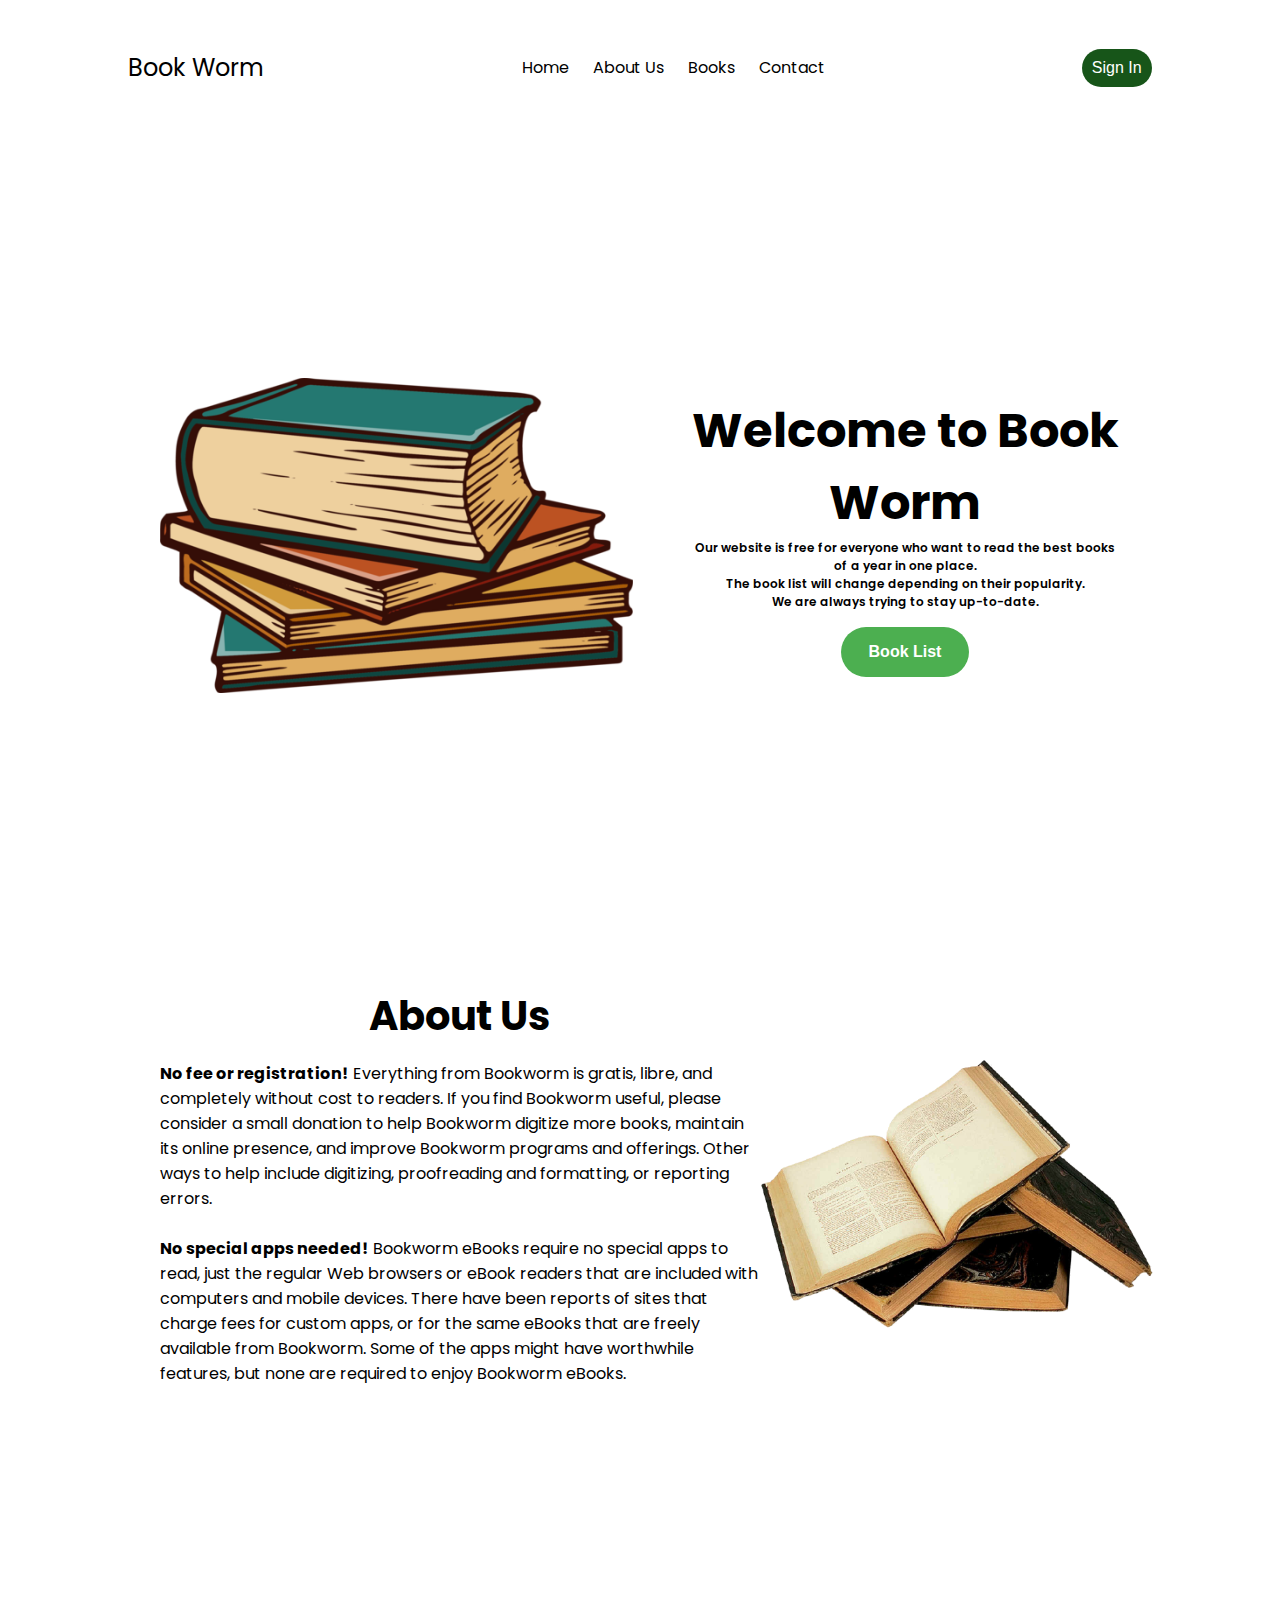
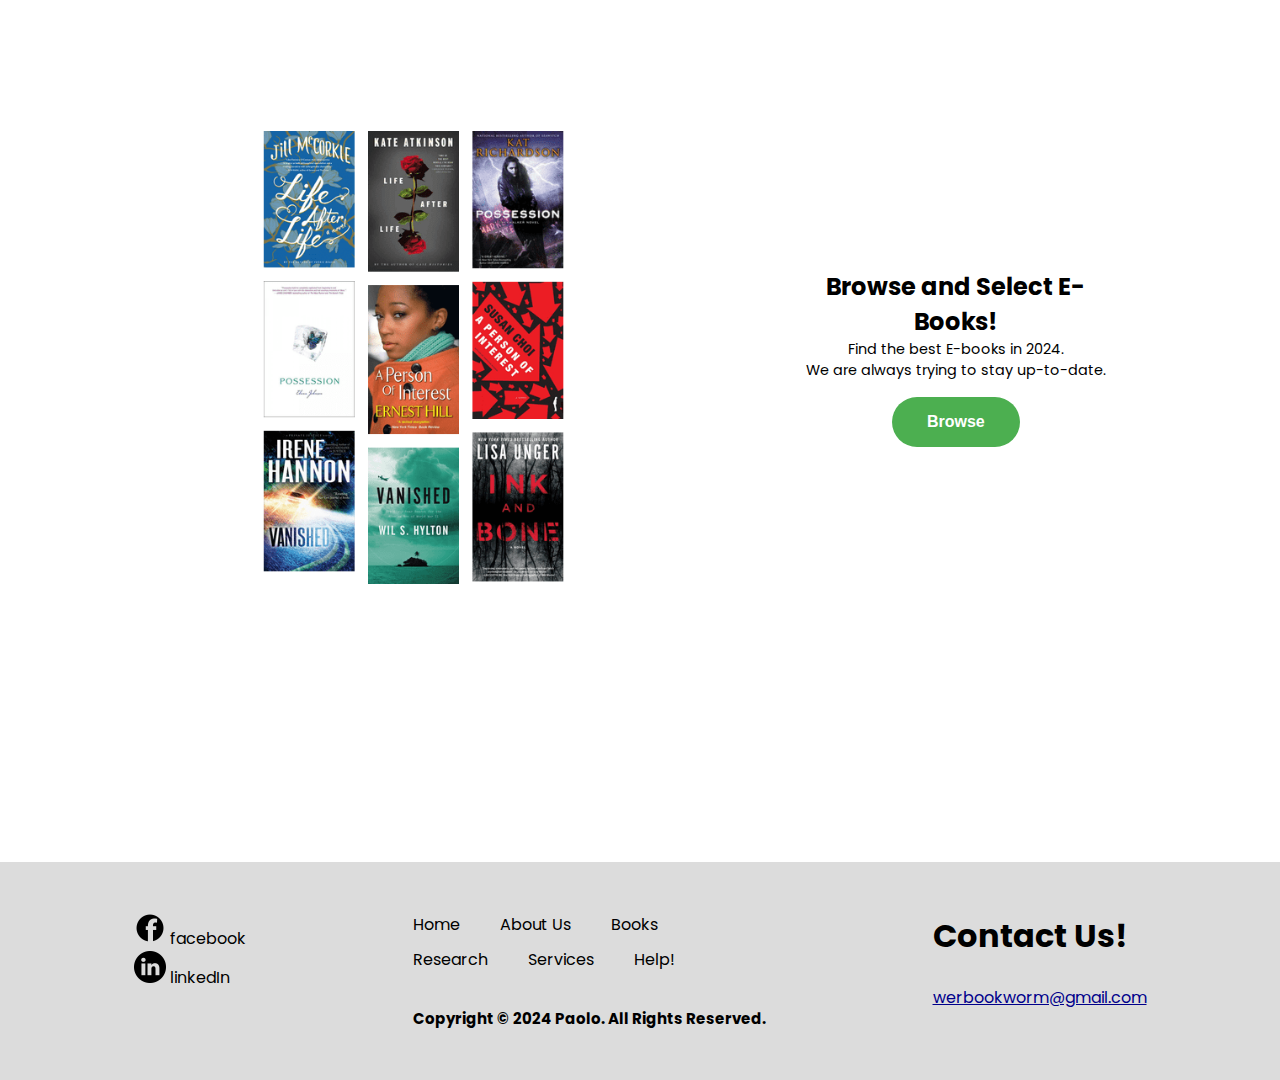
<file: index.html>
<!DOCTYPE html>
<html lang="en">
<head>
    <meta charset="UTF-8">
    <meta name="viewport" content="width=device-width, initial-scale=1.0">
    <title>BookWorm</title>
    <link rel="stylesheet" href="style.css" />
    <link rel="stylesheet" href="https://cdn.jsdelivr.net/npm/bootstrap-icons@1.11.1/font/bootstrap-icons.css">
</head>
<style>
    .modal {
        display: none;
        position: fixed;
        z-index: 1;
        left: 0;
        top: 0;
        width: 100%;
        height: 100%;
        overflow: auto;
        background-color: rgb(0,0,0);
        background-color: rgba(0,0,0,0.4);
    }

    .modal-content {
        background-color: #fefefe;
        margin: 15% auto;
        padding: 20px;
        border: 1px solid #888;
        width: 80%;
        max-width: 400px;
        border-radius: 8px;
        box-shadow: 0 5px 15px rgba(0,0,0,0.3);
    }

    .close-btn {
        color: #aaa;
        float: right;
        font-size: 28px;
        font-weight: bold;
    }

    .close-btn:hover,
    .close-btn:focus {
        color: black;
        text-decoration: none;
        cursor: pointer;
    }

    .modal-content h2 {
        text-align: center;
    }

    .form-group {
        display: flex;
        flex-direction: column;
        margin-bottom: 15px;
    }

    .form-group label {
        margin-bottom: 5px;
    }

    .form-group input {
        padding: 10px;
        border: 1px solid #ccc;
        border-radius: 4px;
        width: 100%;
    }

    button {
        background-color: #4CAF50;
        color: white;
        padding: 10px 20px;
        border: none;
        border-radius: 4px;
        cursor: pointer;
        width: auto;
        font-size: 16px;
        display: block;
        margin: 0 auto;
    }

    button:hover {
        background-color: #45a049;
    }
</style>
<body>

    <nav class="icon_bar">
        <div class="title">Book Worm</div>
        <div>
            <ul class="icon_bar_list">
                <li><a href="#home">Home</a></li>
                <li><a href="#about">About Us</a></li>
                <li><a href="#books">Books</a></li>
                <li><a href="#contact">Contact</a></li>
            </ul>
        </div>
        <div>
            <button class="sign-in-btn" onclick="openSignInForm()">Sign In</button>
        </div>
    </nav>

    <section id="home"> 
        <div class="home_section">
            <img src="./assets/home_book.png" alt="homebook">
        </div>

        <div class="home_text">
            <h1 class="home_text_head">Welcome to Book Worm</h1>
            <p class="home_text_p">Our website is free for everyone who want to read the best books of a year in one place.<br>
               The book list will change depending on their popularity.<br> 
               We are always trying to stay up-to-date.
            </p>
    
            <div class="btn-container">
                <button class="btn" onclick="window.open('#books')">Book List</button>
            </div>
        </div>
    </section>

    <section id="about">
        <div class="about_display">
            <div class="about_text">
                <h1 class="about_head">About Us</h1>
                <p><b>No fee or registration!</b> Everything from Bookworm is gratis, libre, and completely without cost to readers. 
                   If you find Bookworm useful, please consider a small donation to 
                   help Bookworm digitize more books, maintain its online presence, 
                   and improve Bookworm programs and offerings. Other ways to help include digitizing, 
                   proofreading and formatting, or reporting errors.</p>
                <br>
                <p><b>No special apps needed!</b> Bookworm eBooks require no special apps to read, just the regular Web browsers or eBook readers 
                   that are included with computers and mobile devices. There have been reports of sites that charge fees for custom apps, 
                   or for the same eBooks that are freely available from Bookworm. Some of the apps might have worthwhile features, 
                   but none are required to enjoy Bookworm eBooks.</p>
            </div>

            <div class="about_section">
                <img src="/assets/about_book.png" alt="aboutbook">
            </div>
        </div>
    </section>

    <section id="books">
        <div class="book_display">
            <div class="book_section">
                <img src="./assets/book_list.png" alt="booklist">
            </div>

            <div class="book_text">
                <h1 class="book_text_head">Browse and Select E-Books!</h1>
                <p class="book_text_p">Find the best E-books in 2024.<br>
                   We are always trying to stay up-to-date.
                </p>
    
                <div class="btn-container">
                    <button class="btn" onclick="window.location.href='bookworm.html'">Browse</button>
                </div>
            </div>
        </div>
    </section>

    <section id="contact">
        <div>
            <ul class="contact_ul_2">
                <img src="./assets/facebook.png" alt="My linkedIn profile"
                     class="icon" onclick="location.href='https://www.facebook.com/profile.php?id=61552157889511'"/> facebook
                <br>
                <img src="./assets/linkedin.png" alt="My linkedIn profile"
                     class="icon" onclick="location.href='https://linkedin.com/'"/> linkedIn
            </ul>
        </div>
       
        <div>
            <ul class="contact_ul">
                <li class="contact_li"><a href="#home">Home</a></li>
                <li class="contact_li"><a href="#about">About Us</a></li>
                <li class="contact_li"><a href="#books">Books</a></li>
            </ul>
            <ul class="contact_ul">
                <li class="contact_li"><a href="#">Research</a></li>
                <li class="contact_li"><a href="#">Services</a></li>
                <li class="contact_li"><a href="#">Help!</a></li>
            </ul>

            <br>
            <div><p class="copyright">Copyright &#169; 2024 Paolo. All Rights Reserved.</p></div>
        </div>

        <div class="contact_main">
            <h1>Contact Us!</h1>
            <br><a class="contact_mail" href="https://mail.google.com/mail/u/0/#inbox">werbookworm@gmail.com</a>
        </div>
    </section>
 
    <div id="signInModal" class="modal">
        <div class="modal-content">
            <span class="close-btn" onclick="closeSignInForm()">&times;</span>
            <h2>Sign In to get Discount !!</h2>
            <br>
            <form id="signInForm">
                <div class="form-group">
                    <label for="username">Username:</label>
                    <input type="text" id="username" name="username" required>
                </div>
                <div class="form-group">
                    <label for="password">Password:</label>
                    <input type="password" id="password" name="password" required>
                </div>
                <button type="submit">Sign In</button>
            </form>
        </div>
    </div>

    <!-- Link to external JavaScript file -->
    <script src="script.js"></script>
</body>
</html>
</file>
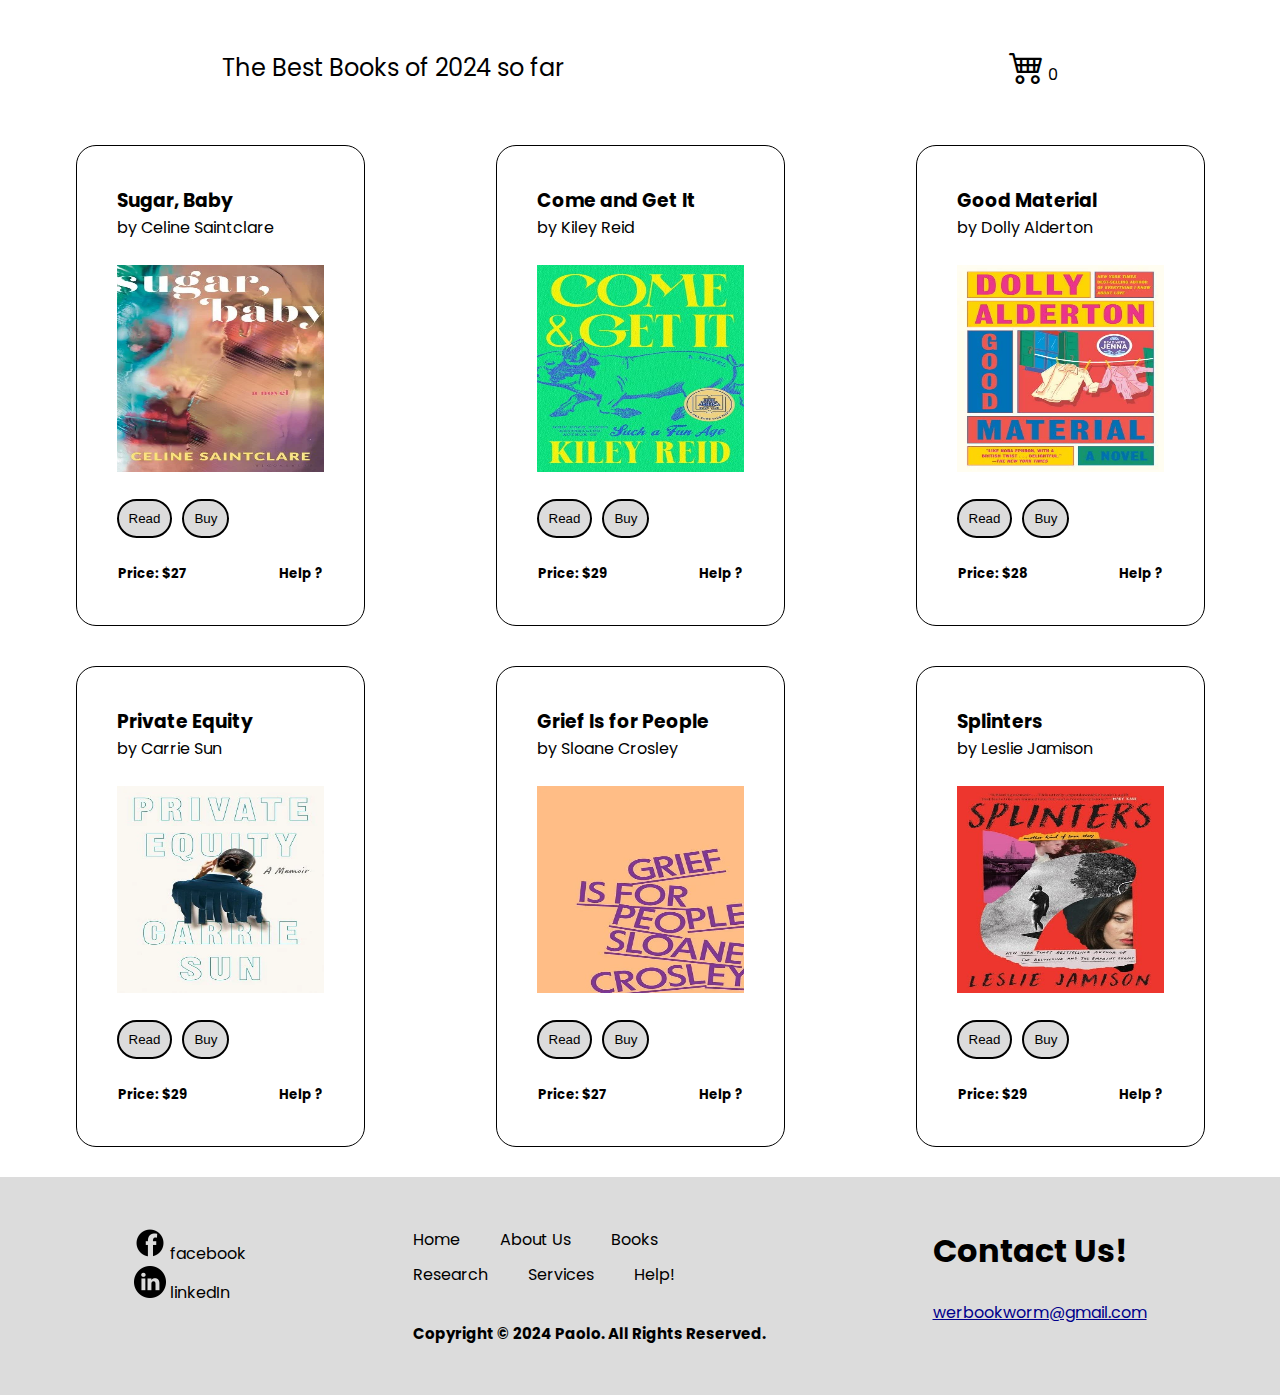
<file: bookworm.html>
<!DOCTYPE html>
<html lang="en">
<head>
    <meta charset="UTF-8">
    <meta name="viewport" content="width=device-width, initial-scale=1.0">
    <title>Book Worm</title>
    <link rel="stylesheet" href="style.css" />
    <link rel="stylesheet" href="https://cdn.jsdelivr.net/npm/bootstrap-icons@1.11.1/font/bootstrap-icons.css">
</head>
<body>
    <nav class="icon_bar">
        <div class="title">The Best Books of 2024 so far</div>
        
        <div>
          <a href="cart.html">
            <i class="bi bi-cart4"></i>
            <span id="cart-count">0</span>
        </a>
        </div>
    </nav>

    <section id="bs_1">
        <div class="bsl">
            <div class="head_img">
                <h3> Sugar, Baby </h3>
                <p>by Celine Saintclare</p>
                <br>
                <img class="bs_img" src="./assets/bs_1.webp" alt="books">
            </div>
            <div class="bs_button">
                <button class="bs_button_list" onclick="location.href='https://exclusivebooks.co.za/products/9781838958183'">Read</button>
                <button class="bs_button_list buy-button" data-title="Sugar, Baby" data-price="27">Buy</button>
            </div>
            <br>
            <div class="bs_price">
                <h5>Price: $27</h5>
                <h5>Help ?</h5>
            </div>
        </div>
        <div class="bsl">
          <div class="head_img">
            <h3> Come and Get It </h3>
            <p>by Kiley Reid</p>
            <br>
            <img class="bs_img" src="./assets/bs_2.jpeg" alt="books">
          </div>

        <div class="bs_button">
          <button class="bs_button_list" onclick="location.href='https://www.overdrive.com/media/9768897/come-and-get-it'">Read</button>
          <button class="bs_button_list buy-button" data-title="Come and Get It" data-price="29">Buy</button>
        </div>
        <br>
        <div class="bs_price">
          <h5>Price: $29</h5>
          <h5>Help ?</h5>
        </div>
      </div>

      <div class="bsl">
        <div class="head_img">
          <h3> Good Material </h3>
          <p> by Dolly Alderton</p>
          <br>
          <img class="bs_img" src="./assets/bs_3.webp" alt="books">
        </div>
        <div class="bs_button">
          <button class="bs_button_list" onclick="location.href='https://app.springcast.fm/20403/read-pdfbook-good-material-by-dolly-alderton-free-read'">Read</button>
          <button class="bs_button_list buy-button" data-title="Good Material" data-price="28">Buy</button>
        </div>
        <br>
        <div class="bs_price">
          <h5>Price: $28</h5>
          <h5>Help ?</h5>
        </div>
      </div>

</section>

<section id="bs_1">
    
    <div class="bsl">
      <div class="head_img">
        <h3>Private Equity  </h3>
        <p>by Carrie Sun</p>
        <br>
        <img class="bs_img" src="./assets/bs_4.webp" alt="books">
      </div>
      <div class="bs_button">
        <button class="bs_button_list" onclick="location.href='https://www.scribd.com/document/705714932/Book-excerpt-Private-Equity-By-Carrie-Sun'">Read</button>
        <button class="bs_button_list buy-button" data-title="Private Equity" data-price="29">Buy</button>
      </div>
      <br>
      <div class="bs_price">
        <h5>Price: $29</h5>
        <h5>Help ?</h5>
      </div>
    </div>

    <div class="bsl">
      <div class="head_img">
        <h3> Grief Is for People  </h3>
        <p>by Sloane Crosley</p>
        <br>
        <img class="bs_img" src="./assets/bs_5.webp" alt="books">
      </div>
      <div class="bs_button">
        <button class="bs_button_list" onclick="location.href='https://educationsharingacademy.cloud/?book=127282631-grief-is-for-people'">Read</button>
        <button class="bs_button_list buy-button" data-title="Grief Is for People" data-price="27">Buy</button>
      </div>
      <br>
      <div class="bs_price">
        <h5>Price: $27</h5>
        <h5>Help ?</h5>
      </div>
    </div>

    <div class="bsl">
      <div class="head_img">
        <h3>Splinters</h3>
        <p> by Leslie Jamison </p>
        <br>
        <img class="bs_img" src="./assets/bs_6.jpeg" alt="books">
      </div>
      <div class="bs_button">
        <button class="bs_button_list" onclick="location.href='https://www.hachettebookgroup.com/titles/leslie-jamison/splinters/9780316374989/?lens=little-brown'">Read</button>
        <button class="bs_button_list buy-button" data-title="Splinters" data-price="29">Buy</button>
      </div>
      <br>
      <div class="bs_price">
        <h5>Price: $29</h5>
        <h5>Help ?</h5>
      </div>
    </div>

        
    </section>

    <section id="bs_2">
    
    </section>

    <section id="contact">
        <div>
            <ul class="contact_ul_2">
                <img src="./assets/facebook.png" alt="My Facebook profile"
                class="icon" onclick="location.href='https://www.facebook.com/profile.php?id=61552157889511'"/> facebook
                <br>
                <img src="./assets/linkedin.png" alt="My LinkedIn profile"
                class="icon" onclick="location.href='https://linkedin.com/'"/> linkedIn
            </ul>
        </div>
        
        <div>
            <ul class="contact_ul">
                <li class="contact_li"><a href="#home">Home</a></li>
                <li class="contact_li"><a href="#about">About Us</a></li>
                <li class="contact_li"><a href="#books">Books</a></li>
            </ul>
            <ul class="contact_ul">
                <li class="contact_li"><a href="#">Research</a></li>
                <li class="contact_li"><a href="#">Services</a></li>
                <li class="contact_li"><a href="#">Help!</a></li>
            </ul>
            
            <br>
            <div><p class="copyright">Copyright &#169; 2024 Paolo. All Rights Reserved.</p></div>
        </div>
        
        <div class="contact_main">
            <h1>Contact Us!</h1>
            <br><a class="contact_mail" href="mailto:werbookworm@gmail.com">werbookworm@gmail.com</a>
        </div>
    </section>
    
    <script>

    // Initialize cart from localStorage
const cart = JSON.parse(localStorage.getItem('cart')) || [];
const cartCount = document.getElementById('cart-count');

function updateCartCount() {
    cartCount.innerText = cart.reduce((count, item) => count + item.quantity, 0);
}

function addToCart(bookTitle, bookPrice) {
    // Check if item already exists in the cart
    const existingItem = cart.find(item => item.title === bookTitle);

    if (existingItem) {
        // Increment the quantity if item exists
        existingItem.quantity += 1;
    } else {
        // Add new item with quantity 1 if it doesn't exist
        cart.push({ title: bookTitle, price: Number(bookPrice), quantity: 1 });
    }

    localStorage.setItem('cart', JSON.stringify(cart));
    updateCartCount();
    // Remove or comment out the alert line
    // alert(`${bookTitle} has been added to your cart.`);
}

document.querySelectorAll('.buy-button').forEach(button => {
    button.addEventListener('click', () => {
        const bookTitle = button.getAttribute('data-title');
        const bookPrice = button.getAttribute('data-price');
        addToCart(bookTitle, bookPrice);
    });
});

// Initialize cart count on page load
updateCartCount();

  </script>
</body>
</html>
</file>
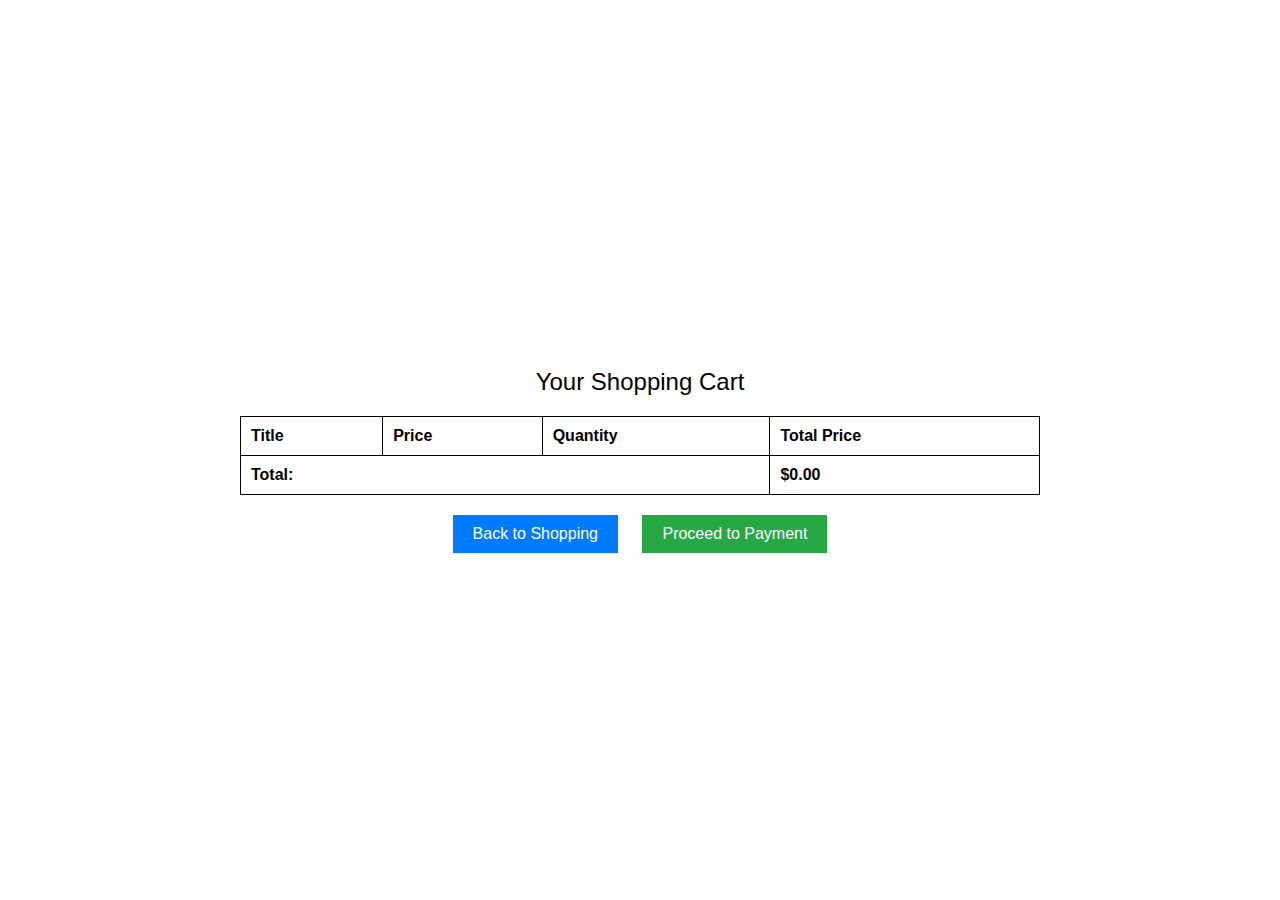
<file: cart.html>
<!DOCTYPE html>
<html lang="en">
<head>
    <meta charset="UTF-8">
    <meta name="viewport" content="width=device-width, initial-scale=1.0">
    <title>Cart - Book Worm</title>
    <link rel="stylesheet" href="style.css" />
    <style>
        body {
            display: flex;
            justify-content: center;
            align-items: center;
            height: 100vh;
            margin: 0;
            font-family: Arial, sans-serif;
        }

        #cart {
            width: 80%;
            max-width: 800px;
            text-align: center;
            margin-top: 20px;
        }

        table {
            width: 100%;
            border-collapse: collapse;
            margin-bottom: 20px;
        }

        table, th, td {
            border: 1px solid black;
        }

        th, td {
            padding: 10px;
            text-align: left;
        }

        caption {
            caption-side: top;
            font-size: 1.5em;
            margin-bottom: 20px;
        }

        .button-group {
            margin-top: 20px;
            text-align: center;
        }

        .button-group a {
            display: inline-block;
            margin-right: 20px;
            padding: 10px 20px;
            font-size: 16px;
            background-color: #007bff;
            color: white;
            text-decoration: none;
            border: none;
            cursor: pointer;
        }

        .button-group a:hover {
            background-color: #0056b3;
        }

        .button-group button {
            display: inline-block;
            padding: 10px 20px;
            font-size: 16px;
            background-color: #28a745;
            color: white;
            border: none;
            cursor: pointer;
        }

        .button-group button:hover {
            background-color: #218838;
        }

        .total-row {
            font-weight: bold;
        }
    </style>
</head>
<body>
    <div id="cart">

        <section id="cart-items">
            <table>
                <caption>Your Shopping Cart</caption>
                <thead>
                    <tr>
                        <th>Title</th>
                        <th>Price</th>
                        <th>Quantity</th>
                        <th>Total Price</th>
                    </tr>
                </thead>
                <tbody id="cart-table-body">
                    <!-- Cart items will be inserted here by JavaScript -->
                </tbody>
                <tfoot>
                    <tr class="total-row">
                        <td colspan="3">Total:</td>
                        <td id="cart-total">$0.00</td>
                    </tr>
                </tfoot>
            </table>

            <div class="button-group">
                <a href="bookworm.html">Back to Shopping</a>
                <button onclick="processPayment()">Proceed to Payment</button>
            </div>
        </section>
    </div>

    <script>
        const cart = JSON.parse(localStorage.getItem('cart')) || [];
        const cartTableBody = document.getElementById('cart-table-body');
        const cartTotalCell = document.getElementById('cart-total');

        function updateCartTable() {
            let total = 0;
            cartTableBody.innerHTML = ''; // Clear current rows

            cart.forEach(item => {
                const row = document.createElement('tr');
                row.innerHTML = `
                    <td>${item.title}</td>
                    <td>$${item.price}</td>
                    <td>${item.quantity}</td>
                    <td>$${(item.price * item.quantity).toFixed(2)}</td>
                `;
                cartTableBody.appendChild(row);

                total += item.price * item.quantity;
            });

            cartTotalCell.innerText = `$${total.toFixed(2)}`;
        }

        function processPayment() {
    // Payment processing logic here
    // For now, we'll just simulate payment completion with an alert
    alert('Payment successful! Thank you for your purchase.');

    // Clear the cart after payment is successful
    localStorage.removeItem('cart');
    updateCartTable();

    // Redirect to index.html after payment
    window.location.href = 'index.html'; // Replace with your actual main page URL
}

        // Initialize cart table on page load
        updateCartTable();
    </script>
</body>
</html>
</file>
<file: style.css>
@import url('https://fonts.googleapis.com/css2?family=Poppins:wght@300;400;500;600&display=swap');

*{
    margin: 0;
    padding: 0;
}

body {
    font-family: 'Poppins', sans-serif;
}

html{
    scroll-behavior: smooth;
}


a, 
.btn{
    transition: all 300ms ease;
}

/* Icon Bar Nav */

nav,
.icon_bar_list{
    display: flex; 
} 

nav {
    justify-content: space-around;
    align-items: center;
    height: 15vh;
}

.icon_bar_list{
    gap: 1.5rem;
    list-style: none;
    font-size: 1rem;
}

a{
    color: black;
    text-decoration: none;
    text-decoration-color: white;
}

a:hover{
    color:rgb(128, 128, 0);
}

.title{
    font-size: 1.5rem;
}

.title:hover{
    cursor: default;
}

.bi-book-half {
    color: rgb(128, 128, 0);
    font-size: 35px;
}




/*Section*/


.section-container{
    display: flex;
}

/* home section */

#home{
    display: flex;
    justify-content: center;
    gap: 5rem;
    height: 70vh;
    margin-bottom: 62px;

    padding-top: 3vh;
    height: 86vh;
    margin: 0 10rem;
    box-sizing: border-box;
    min-height: fit-content;
}

.home_section{
    display: flex;
    margin: auto 0;
    height: 35vh;
    width: 50vh;
}

.home_text{
    align-self: center;
    text-align: center;
}

.home_text_head{
    font-size: 3rem;
    text-align: center;
}

.home_text_p{
    font-weight: 600;
    font-size: 0.75rem;
    margin-bottom: 1rem;
}

.btn-container{
    display: flex;
    justify-content: center;
    gap: 1rem;
}

.btn{
    font-weight: 600;
    transition: all 300ms ease;
    padding: 1rem;
    width: 8rem;
    border-radius: 2rem;
}

.btn:hover{
    background: rgb(53,53,53);
   color: white;
}

/*about section*/

#about{
    position: relative;
    padding-top: 3vh;
    height: 86vh;
    margin: 0 10rem;
    box-sizing: border-box;
    min-height: fit-content;
    
}

.about_head{
    text-align: center;
    font-size: 40px;
    margin-bottom: 15px;
}

.about_section{
    display: flex;
    margin: auto 0;
    height: 30vh;
    width: 40vh;
}

.about_text{
    font-weight: 400;
    font-size: 1rem;
    margin-bottom: 1rem;
}

.about_display{
    display: flex;
    margin-bottom: 65px;
    margin-top: 50px;
}

/*books section*/

#books{
    position: relative;
    padding-top: 3vh;
    height: 86vh;
    margin: 0 10rem;
    box-sizing: border-box;
    min-height: fit-content;
    margin-bottom: 5px;
}

.book_section{
    display: flex;
    margin-left: 70px;
    height: 55vh;
    width: 65vh;
}

.book_text{
    align-self: center;
    text-align: center;
}

.book_text_head{
    font-size: 1.5rem;
    text-align: center;
}

.book_text_p{
    font-size: 0.9rem;
    margin-bottom: 1rem;
}

.book_display{
    display: flex;
}

/*contact section*/

#contact{
    
    box-sizing: border-box;
    min-height: fit-content;
    background-color: #DCDCDC;  
    padding: 50px;
    display: flex;
    justify-content: space-around;
}


.contact_mail{
    color: #00008B;
    text-decoration: underline;
}

.contact_ul{
    display: flex;
    margin-bottom: 10px;
}

.contact_ul{
   
}

.contact_li{
    list-style-type: none;
    margin-right: 40px;
}

.contact_li:hover{
    color: #00008B;
}

.icon{
    cursor: pointer;
    height: 2rem;
}

.copyright{
    font-size: 15px;
    font-weight: bold;
}


/*bookworm html*/

.bi-cart4{
    font-size: 35px;
}

#bs_1{
    position: relative;
    box-sizing: border-box;
    padding: 10px;
    display: flex;
    justify-content: space-around;
    margin-bottom: 20px;
}

.bsl{
    border: 1px solid black;
    border-radius: 20px;
    padding: 40px;
    background-color: white;
}

.bs_button{
    margin-top: 20px;
    display: flex;
    justify-content: left;
    gap: 10px;
}

.bs_button_list{
    border: 2px solid black;
    border-radius: 20px;
    color: black;
    background-color: gainsboro;
    padding: 10px;
}

.bs_button_list:hover{
    color: white;
    background-color: black;
    padding: 12px;
    border-radius: 20px;
}

.bs_price{
    display: flex;
    justify-content: space-between;
    padding: 1px;
}

.head_img{
    align-items: center;

}

.bs_img{
    width: 23vh;
    height: 23vh;
}


.modal {
    display: none;
    position: fixed;
    z-index: 1;
    left: 0;
    top: 0;
    width: 100%;
    height: 100%;
    overflow: auto;
    background-color: rgb(0,0,0);
    background-color: rgba(0,0,0,0.4);
}

.modal-content {
    background-color: #807b7b;
    margin: 15% auto;
    padding: 20px;
    border: 1px solid #888;
    border-radius: 10px;
    width: 30%;
}

.close-btn {
    color: #000000;
    float: right;
    font-size: 28px;
    font-weight: bold;
}

.close-btn:hover,
.close-btn:focus {
    color: black;
    text-decoration: none;
    cursor: pointer;
}

.sign-in-btn {
    background-color: #175519;
    color: white;
    padding: 10px;
    border: none;
    border-radius: 20px;
    cursor: pointer;
}

.sign-in-btn:hover {
    background-color: #3c9641;
}

#signInForm {
    display: flex;
    flex-direction: column;
}

#signInForm label, #signInForm input {
    margin-bottom: 10px;
}

#signInForm button {
    background-color: #4CAF50; 
    color: white; 
    padding: 10px 20px; 
    margin-top: 10px;
    margin-left: 100px;
    margin-right: 100px; 
    border: none; 
    border-radius: 4px; 
    cursor: pointer; 
    font-size: 16px; 
    text-align: center; 
    display: inline-block; 
}

#signInForm button:hover {
    background-color: #45a049; 
}

input[type="text"],
input[type="password"] {
    background-color: #b9b9b9; 
    border: 1px solid #ccc; 
    padding: 10px; 
    margin: 8px 0; 
    width: 100%; 
    box-sizing: border-box; 
    border-radius: 4px; 
    font-size: 16px; 
}

input[type="text"]:focus,
input[type="password"]:focus {
    background-color: #e0e0e0; 
    outline: none; 
    border: 1px solid #888; 
}
</file>
